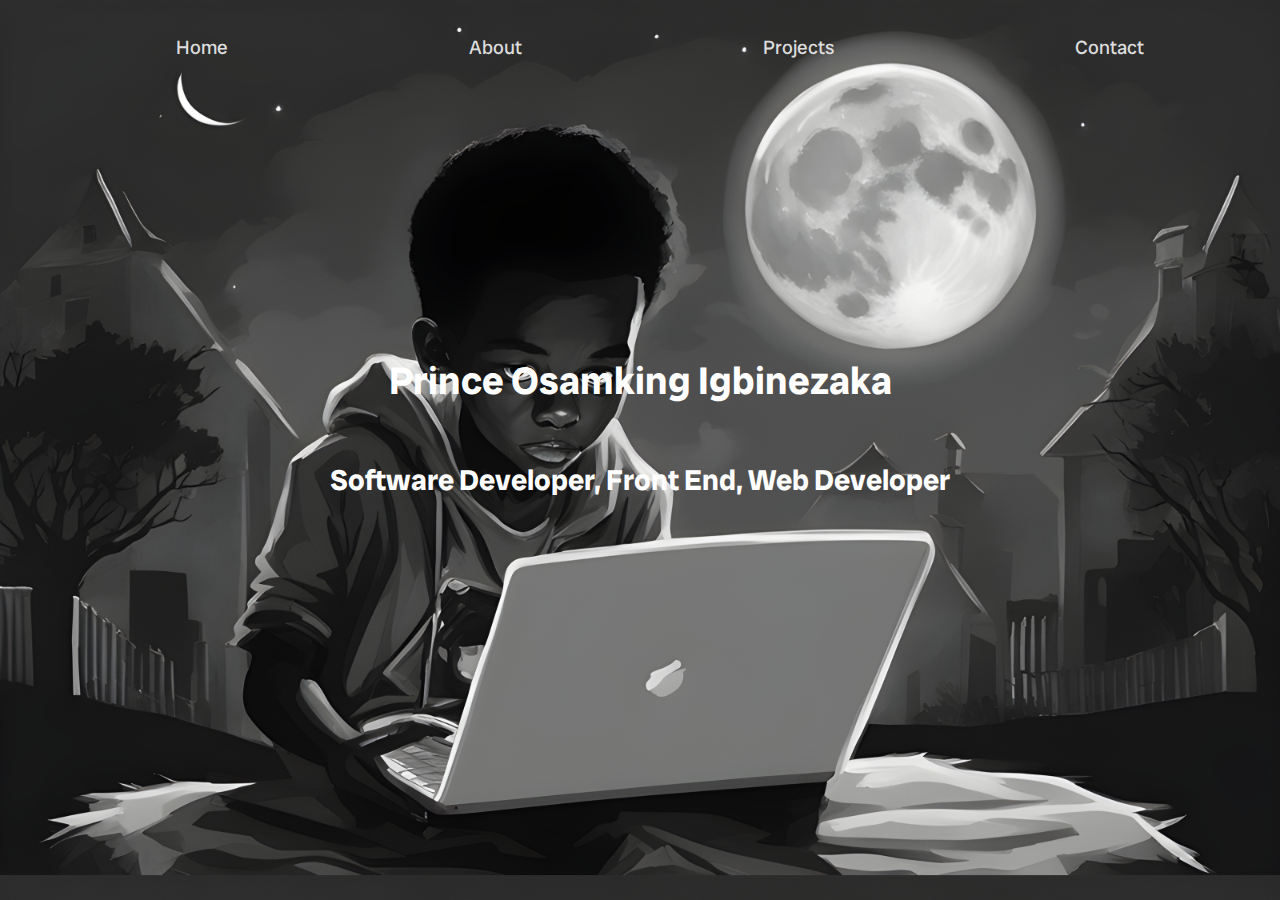
<file: index.html>
<!DOCTYPE html>
<html lang="en">

<head>
    <meta charset="UTF-8">
    <meta name="viewport" content="width=device-width, initial-scale=1.0">
    <title>Portfolio</title>
    <link rel="stylesheet" href="style.css">
    <link rel="preconnect" href="https://fonts.googleapis.com">
    <link rel="preconnect" href="https://fonts.gstatic.com" crossorigin>
    <link href="https://fonts.googleapis.com/css2?family=Radio+Canada+Big:ital,wght@0,400..700;1,400..700&display=swap"
        rel="stylesheet">
</head>

<body>
    <div class="navbar">
        <ul>
            <li><a href="index.html">Home</a></li>
            <li><a href="about.html">About</a></li>
            <li><a href="projects.html">Projects</a></li>
            <li><a href="contact.html">Contact</a></li>
        </ul>
        <br>
    </div>
    <div id="header1">
        <h1>Prince Osamking Igbinezaka </h1>
    </div>
    <div id="header2">
        <h2>Software Developer, Front End, Web Developer</h2>
    </div>

</body>

</html>
</file>
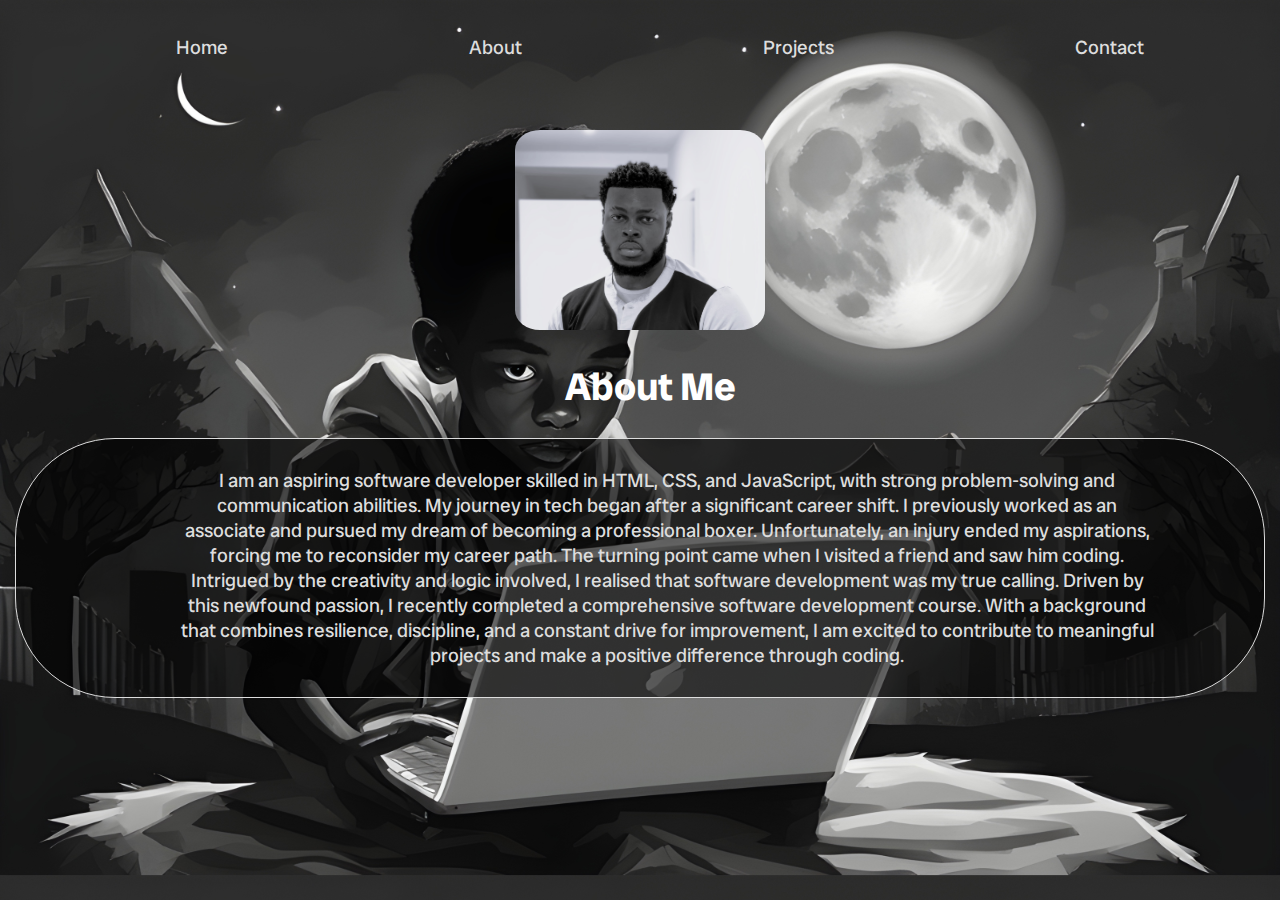
<file: about.html>
<!DOCTYPE html>
<html lang="en">
<head>
    <meta charset="UTF-8">
    <meta name="viewport" content="width=device-width, initial-scale=1.0">
    <link rel="stylesheet" href="style.css">
    <link rel="preconnect" href="https://fonts.googleapis.com">
<link rel="preconnect" href="https://fonts.gstatic.com" crossorigin>
<link href="https://fonts.googleapis.com/css2?family=Radio+Canada+Big:ital,wght@0,400..700;1,400..700&display=swap" rel="stylesheet">
    <title>About</title>
</head>
<body>
    <div class="navbar">
        <ul>
            <li><a href="index.html">Home</a></li>
            <li><a href="about.html">About</a></li>
            <li><a href="projects.html">Projects</a></li>
            <li><a href="contact.html">Contact</a></li>
        </ul>
        </div>
<div id="ME"><img src="ME.jpg" alt=""></div>
<div id="aboutheader"><h1>About Me</h1></div>
<div class="bio">   
<p>I am an aspiring software developer skilled in HTML, CSS, and JavaScript, with strong problem-solving and communication abilities. My journey in tech began after a significant career shift. I previously worked as an associate and pursued my dream of becoming a professional boxer. Unfortunately, an injury ended my aspirations, forcing me to reconsider my career path.

    The turning point came when I visited a friend and saw him coding. Intrigued by the creativity and logic involved, I realised that software development was my true calling. Driven by this newfound passion, I recently completed a comprehensive software development course.

    With a background that combines resilience, discipline, and a constant drive for improvement, I am excited to contribute to meaningful projects and make a positive difference through coding.
</p>

</div>
</body>
</html>
</file>
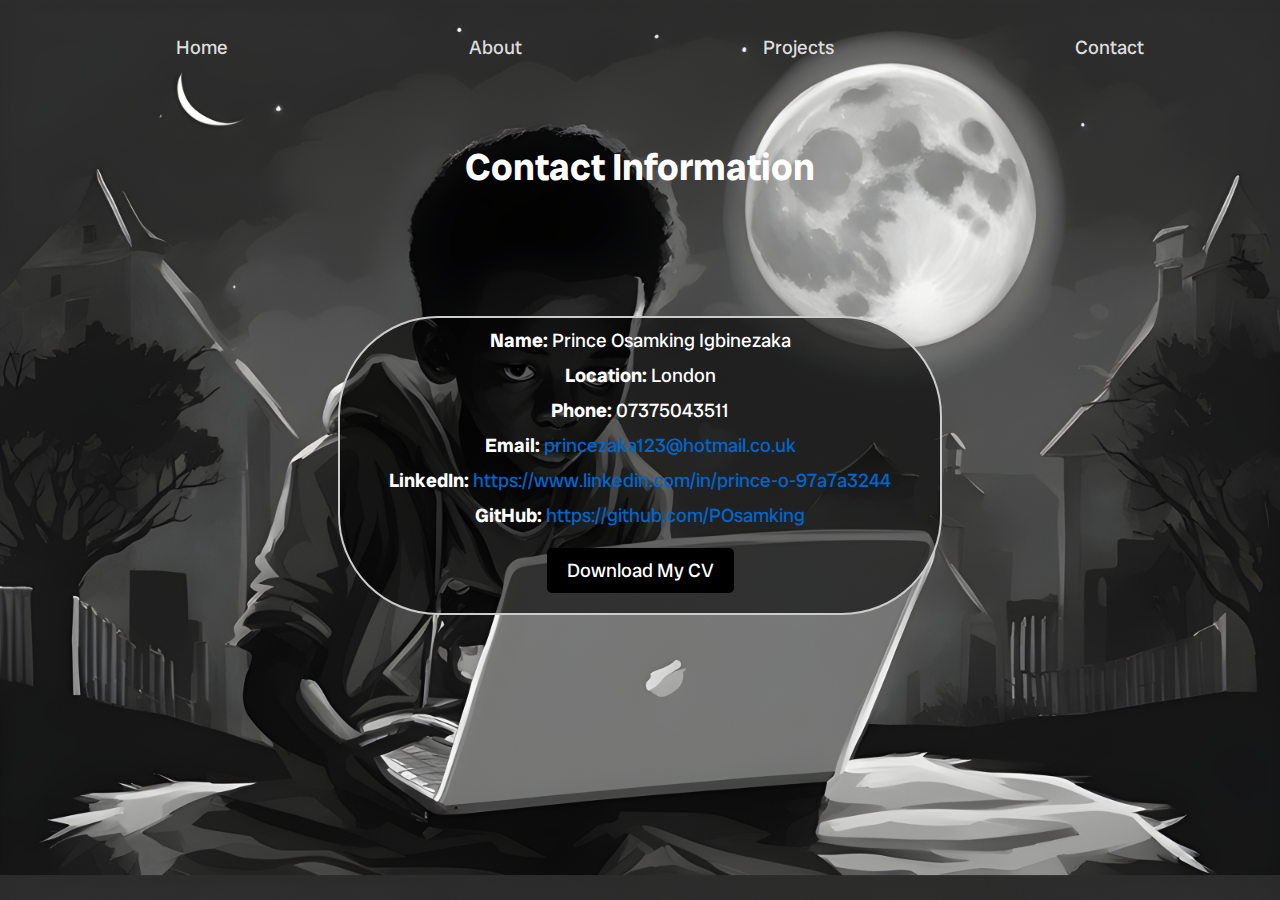
<file: contact.html>
<html lang="en">
<head>
    <meta charset="UTF-8"> 
    <meta name="viewport" content="width=device-width, initial-scale=1.0">
    <title>contact</title>
    <link rel="stylesheet" href="style.css">
    <link rel="preconnect" href="https://fonts.googleapis.com">
    <link rel="preconnect" href="https://fonts.gstatic.com" crossorigin>
    <link href="https://fonts.googleapis.com/css2?family=Radio+Canada+Big:ital,wght@0,400..700;1,400..700&display=swap" rel="stylesheet">
</head>
<body>
    <div class="navbar">
        <ul>
            <li><a href="index.html">Home</a></li>
            <li><a href="about.html">About</a></li>
            <li><a href="projects.html">Projects</a></li>
            <li><a href="contact.html">Contact</a></li>
        </ul>
        </div>
        </style>
    </head>
    <body>    
    <div id="contactheader"><h2>Contact Information</h2></div>

<div class="contact-border">
    <p><strong>Name:</strong> Prince Osamking Igbinezaka</p>
    <p><strong>Location:</strong> London</p>
    <p><strong>Phone:</strong> 07375043511</p>
    <p><strong>Email:</strong> <a href="princezaka123@hotmail.co.uk">princezaka123@hotmail.co.uk</a></p>
    <p><strong>LinkedIn:</strong> <a href="https://www.linkedin.com/in/prince-o-97a7a3244" target="_blank">https://www.linkedin.com/in/prince-o-97a7a3244</a></p>
    <p><strong>GitHub:</strong> <a href="https://github.com/POsamking" target="_blank">https://github.com/POsamking</a></p>
    <p><a class="cv-button" href="c:\Users\PRINC\Desktop\CV\Prince Osamking Igbinezaka CV.pdf" target="_blank">Download My CV</a></p>
</div>
</body>
</html>
</file>
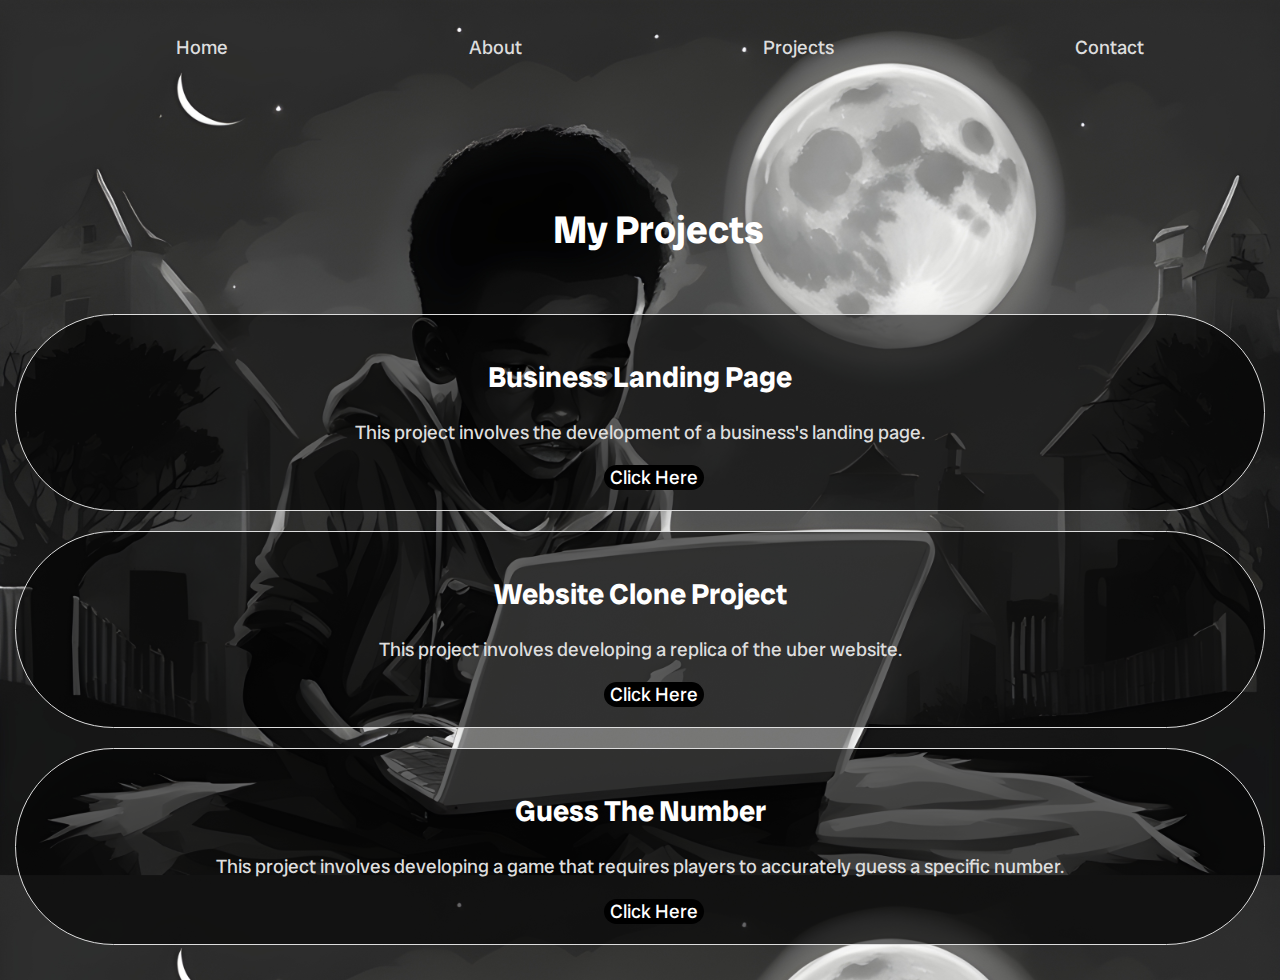
<file: projects.html>
<!DOCTYPE html>
<html lang="en">
    <meta charset="UTF-8">
    <meta name="viewport" content="width=device-width, initial-scale=1.0">
    <title>projects</title>
    <link rel="stylesheet" href="style.css">
    <link rel="preconnect" href="https://fonts.googleapis.com">
<link rel="preconnect" href="https://fonts.gstatic.com" crossorigin>
<link href="https://fonts.googleapis.com/css2?family=Radio+Canada+Big:ital,wght@0,400..700;1,400..700&display=swap" rel="stylesheet">
</head>
<body>
    <body>
        <div class="navbar">
        <ul>
            <li><a href="index.html">Home</a></li>
            <li><a href="about.html">About</a></li>
            <li><a href="projects.html">Projects</a></li>
            <li><a href="contact.html">Contact</a></li>
        </ul>
        </div>
        <div class="main">
            <div id="projectheader"><h1>My Projects</h1></div>
            <div class="projects">
                <h2>Business Landing Page</h2>
                <p>This project involves the development of a business's landing page.</p>
                <a href="https://github.com/POsamking/Business-Landing-Page">Click Here</a>
            </div>
            <div class="projects">
            <h2>Website Clone Project</h2>
            <p>This project involves developing a replica of the uber website.</p>
            <a href="https://github.com/POsamking/WebsiteCloneProject">Click Here</a>
        </div>
        <div class="projects">
            <h2>Guess The Number</h2>
            <p>This project involves developing a game that requires players to accurately guess a specific number.</p>
            <a href="https://github.com/POsamking/GuessTheNumber">Click Here</a>
        </div>
        </div>





    </body>
    </html>
</body>
</html>
</file>
<file: style.css>
/* Home page */

body {
    background-image: url("background image.jpg");
    background-size: 100%;
    margin: 10px;
    padding: 5px;
    font-family: "Radio Canada Big", sans-serif;
    color: white;
    font-size: larger;
}


#header1 {
    text-align: center;
    margin: 0 auto;
    width: 80%;
    white-space: nowrap;
    padding-top: 20%;
}

#header2 {
    margin: 10px;
    padding: 5px;
    text-align: center;
}

.navbar {
    display: flex;
    justify-content: space-around;
}

.navbar li a {
    display: block;
    text-align: center;
    padding: 1px;
    text-decoration: none;
    color: #ddd;
}

ul {
    list-style-type: none;
    display: inline-block;
}

.navbar ul {
    display: flex;
    justify-content: space-between;
    width: 100%;
}

.navbar li {
    flex-grow: 1;
    text-align: center;
}

/* About Me Page */

#ME img {
    height: 30%;
    width: 20%;
    margin-top: 50px;
    margin-left: 40%;
    padding: 0px;
    border-radius: 10%;
}

.bio {
    background-color: #00000097;
    border: 1px solid #ddd;
    padding: 10px;
    margin: 5px 0;
    border-radius: 100px;
}

#aboutheader {
    color: white;
    position: relative;
    text-align: left;
    margin-left: 44%;
    color: white;
}

.bio p {
    position: relative;
    text-align: center;
    font-size: 100%;
    width: 80%;
    margin-left: 150px;
    color: #ddd;
    padding: 0px;
}

/* Projects Page */

#projectheader {
    margin-top: 10%;
    padding-bottom: 1%;
    margin-left: 43%;
}

.project-list {
    margin: 20px auto;
    width: 80%;
}

.projects {
    background-color: #00000097;
    border: 1px solid #ddd;
    padding: 20px;
    margin: 20px 0;
    border-radius: 100px;
}

.projects h2 {
    color: white;
    text-align: left;
    text-align: center;

}

.projects p {
    color: #ddd;
    text-align: left;
    text-align: center;

}

.projects a {
    text-align: center;
    color: white;
    text-decoration: none;
    display: block;
    margin-top: 10px;
    background-color: black;
    border-radius: 100px;
    width: 100px;
    margin-left: 47%;

}

.projects a:hover {
    color: black;
    background-color: darkgray;
}

/* Contact Section */

.contact-border {
    border: 2px solid #ccc;
    padding: 0px;
    border-radius: 100px;
    max-width: 600px;
    margin: 0 auto;
    background-color: #00000097;
    margin-top: 10%;
    text-align: center;
}

.contact-border h2 {
    text-align: center;
    margin-bottom: 20px;
}

.contact-border p {
    margin: 10px 0;
}

.contact-border a {
    color: #0066cc;
    text-decoration: none;
}

.contact-border a:hover {
    text-decoration: underline;
}

.contact-border .cv-button {
    display: inline-block;
    padding: 10px 20px;
    margin: 10px 0;
    background-color: black;
    color: white;
    text-align: center;
    text-decoration: none;
    border-radius: 5px;
}

.contact-border .cv-button:hover {
    background-color: darkgray;
    color: black;
}

#contactheader {
    margin-bottom: 50px;
    padding: 0px;
    margin: 0 auto;
    margin-top: 5%;
    text-align: center;
    font-size: 25px;
}
</file>
